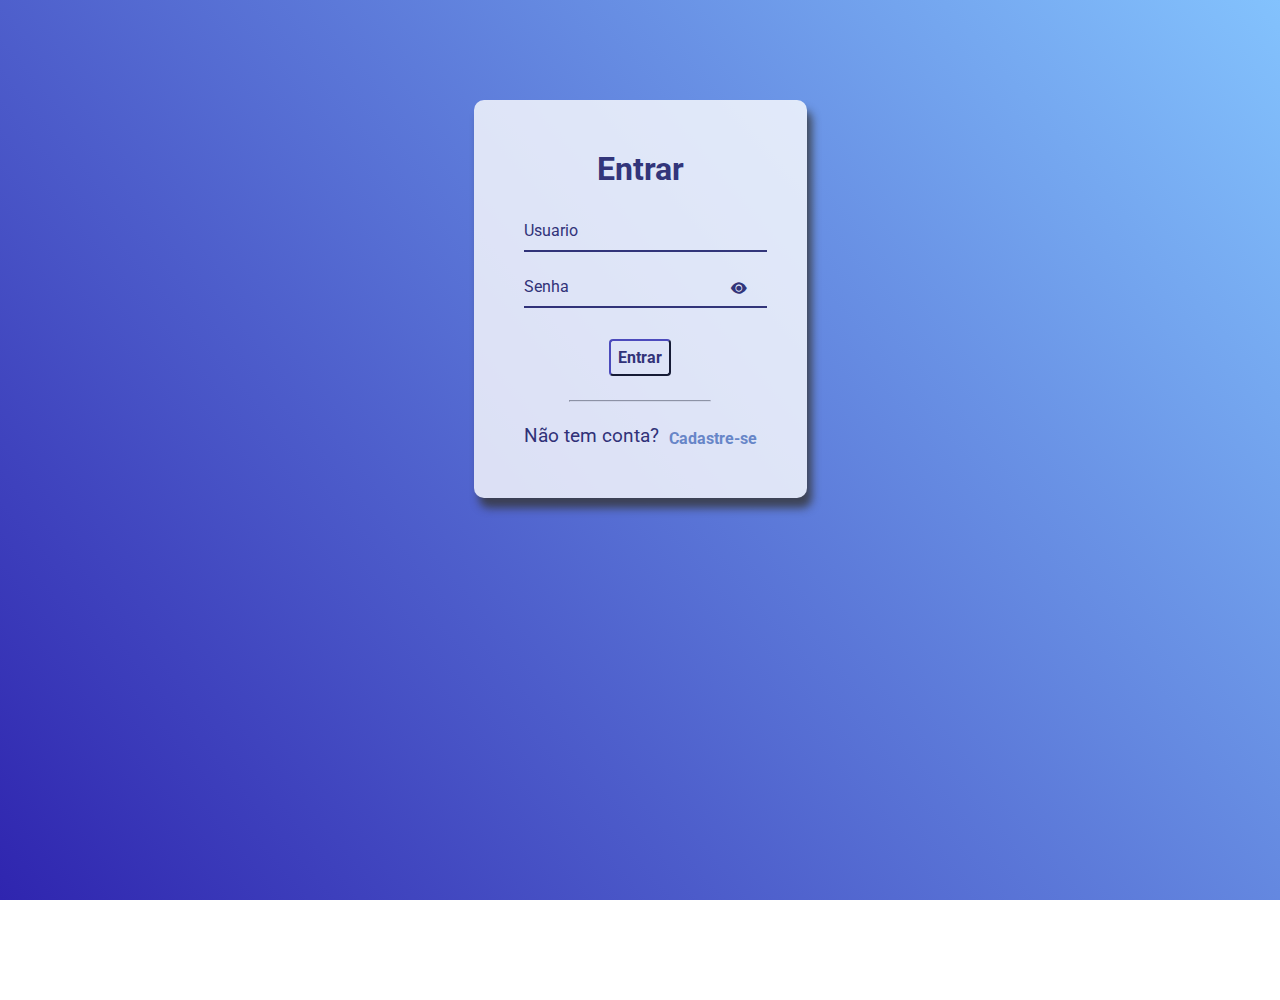
<file: index.html>
<!DOCTYPE html>
<html lang="en">

<head>
    <!--mentoria pagina-login https://www.youtube.com/watch?v=nU2Lpy79Q3M&t=8s-->
    <meta charset="UTF-8">
    <meta http-equiv="X-UA-Compatible" content="IE=edge">
    <meta name="viewport" content="width=device-width, initial-scale=1.0">
    <title>LoginJS</title>
    <link rel="stylesheet" href="css/script.css">
    <link rel="stylesheet" href="https://cdn.jsdelivr.net/npm/bootstrap-icons@1.5.0/font/bootstrap-icons.css">
</head>

<body id="login">
    <div class="container">
        <div class="card">
            <h1>
                Entrar
            </h1>

            <div id="msgError"></div>

            <div class="label">
                <input type="text" id="usuario" placeholder="" required>
                <label id="userLabel" for="usuario">Usuario</label>
            </div>
            <div class="label">
                <input type="password" id="senha" placeholder="" required>
                <label id="senhaLabel" for="senha">Senha</label>
                <i class="bi bi-eye-fill" onclick="mostrarSenha()"></i>
            </div>
            <div class="justinfy-center">
                <button onclick="entrar()">
                    Entrar
                </button>
            </div>
            <div class="justinfy-center">
                <hr>
            </div>
            <div class="justinfy-center">
                <p>
                    Não tem conta?
                </p>
                <a href="pag_cadastro.html">Cadastre-se </a>
            </div>
        </div>

    </div>

    <script type="text/javascript" src="javascript/script.js"></script>
</body>

</html>
</file>
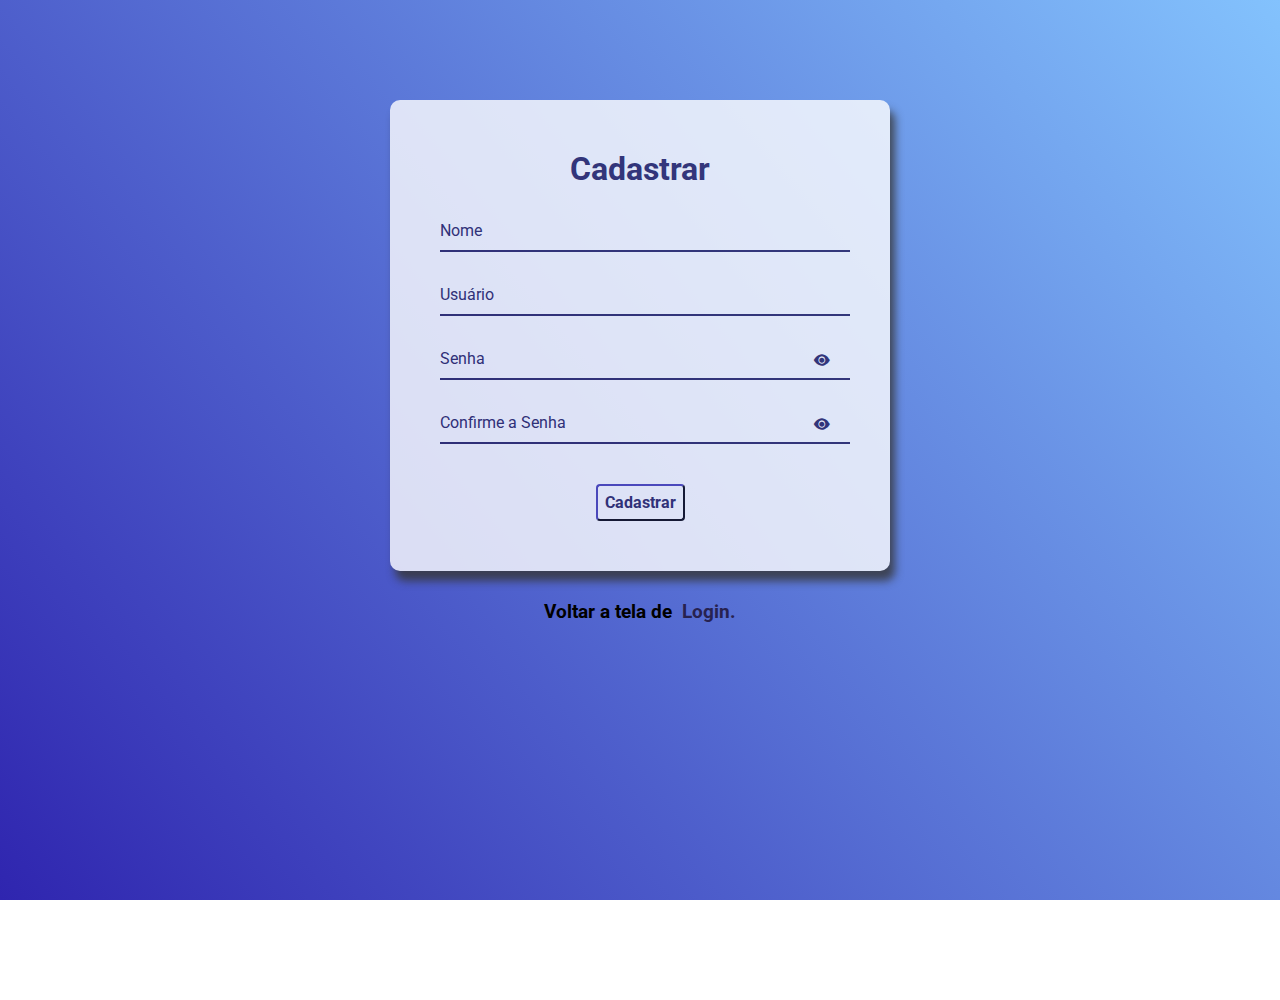
<file: pag_cadastro.html>
<!DOCTYPE html>
<html lang="en">
<head>
    <!--mentoria pagina-login https://www.youtube.com/watch?v=nU2Lpy79Q3M&t=8s-->
    <meta charset="UTF-8">
    <meta http-equiv="X-UA-Compatible" content="IE=edge">
    <meta name="viewport" content="width=device-width, initial-scale=1.0">
    <title>LoginJS</title>
    <link rel="stylesheet" href="css/script.css">
    <link rel="stylesheet" href="https://cdn.jsdelivr.net/npm/bootstrap-icons@1.5.0/font/bootstrap-icons.css">
</head>
<body id="bodyCadast">
    <div class="container">
        <div class="card pag_cadast_card">
            <h1>
                Cadastrar
            </h1>
            <div id="msgError"></div>
            <div id="msgSuccess"></div>
            <div class="label">
                <input type="text" id="nome" placeholder="" required>
                <label id="labelNome" for="nome">Nome</label>
            </div>
            <div class="label">
                <input type="text" id="usuario" placeholder="" required>
                <label id="labelUsuario" for="usuario">Usuário</label>
                
            </div>
            <div class="label">
                <input type="password" id="senha" placeholder="" required>
                <label id="labelSenha" for="senha">Senha</label>
                <i class="bi bi-eye-fill" onclick="mostrarSenha()"></i>
            </div>
            <div class="label">
                <input type="password" id="confirmarsenha" placeholder="" required>
                <label id="labelConfirmarSenha" for="confirmarsenha">Confirme a Senha</label>
                <i class="bi bi-eye-fill" onclick="confirmarSenha()"></i>
            </div>
            <div class="justinfy-center">
                <button onclick="cadastrar()">
                    Cadastrar
                </button>
            </div>         
        
        </div>
        

    </div>
    <div class="redirecionamento">
        <h3>
            Voltar a tela de<a href="index.html">Login.</a>
        </h3>
    </div>

    <script type="text/javascript" src="javascript/script.js"></script>
</body>
</html>
</file>
<file: css/script.css>
@import url('https://fonts.googleapis.com/css2?family=Roboto:ital,wght@0,100;0,300;0,400;0,500;0,700;0,900;1,100;1,300;1,400;1,500;1,700;1,900&display=swap');
*{
    padding: 0;
    margin: 0;
    font-family: Roboto, sans-serif;
}
body{
    background-image: linear-gradient(50deg, rgb(47, 37, 175), rgb(131, 194, 253));
    height: 100vh;
    background-repeat: no-repeat;
    background-size: cover;
    background-attachment: fixed;
}
.container{
    display: flex;
    justify-content: center;
    width: 100%;
    margin-top: 100px;
}
.card{
    background-color: white;
    opacity: 80%;
    padding: 50px;
    border-radius: 10px;
    box-shadow: 5px 10px 8px #363636;
}
h1{
    text-align: center;
    margin-bottom: 20px;
    color: #272262;
}
.pag_cadast_card{
    width: 400px;
}
.label input{
    width: 100%;
    padding: 5px 5px;
    display: inline-block;
    border:0;
    border-bottom: 2px solid #272262 ;
    background-color: transparent;
    outline: none;
    min-width: 180px;
    font-size: 16px;
    transition: all .3s ease-out;
    border-radius: 0;
}

.label{
    position: relative;
    padding-top: 13px;
    margin-top: 5% ;
    margin-bottom: 5%;
}
.label input:focus{
    border-bottom: 2px solid #4038a0;
}
.label label{
    color: #272262;
    pointer-events: none;
    position: absolute;
    top: 0;
    left: 0;
    margin-top: 13px;
    transition: all .3s ease-out;
}
.label input:focus + label,
.label input:valid + label{
    font-size: 13px;
    margin-top: 0;
    color: #4038a0;
}
button{
    background-color: transparent;
    border-color: #272262;
    color: #272262;
    padding: 7px;
    font-weight:  bold;
    font-size: 12pt;
    margin-top: 20px;
    border-radius: 4px;
    cursor: pointer;
    outline: none;
    transition: all .5s ease-out;
}
button:hover{
    background-color: #272262;
    color: white;
    
}
.justinfy-center{
    display: flex;
    justify-content: center;
}
hr{
    margin-top: 10%;
    margin-bottom: 10%;
    width: 60%;
}
p{
    color: #272262;
    font-size: 14pt;
    text-align: center;
}
a{
    padding-left: 10px;
    padding-top: 4px;
    color: #6a89c4;
    font-weight: bold;
    text-decoration: none;
    transition: all .5s ease-out;
}
a:hover{
    color: #272262;
}
.bi-eye-fill{
    position: absolute;
    top: 15px;
    right: 10px;
    cursor: pointer;
    color: #272262;

}
#msgErro{
    text-align: center;
    color: #ff0000;
    background-color: #ffbbbb;
    padding: 10px;
    border-radius: 4px;
    display: none;
}

#msgSuccess{
    text-align: center;
    color: #00bb00;
    background-color: #bbffbe;
    padding: 10px;
    border-radius: 4px;
    display: none;
}
.redirecionamento{
    display: block;
    text-align: center;
    margin-top: 30px;
    
}
.redirecionamento a{
    color: #272250;
}
.redirecionamento a:hover{
    color: white;
}

#msgError{
    text-align: center;
    color: #ff0000;
    background-color: #ffbbbb;
    padding: 10px;
    border-radius: 4px;
    display: none;
}
</file>
